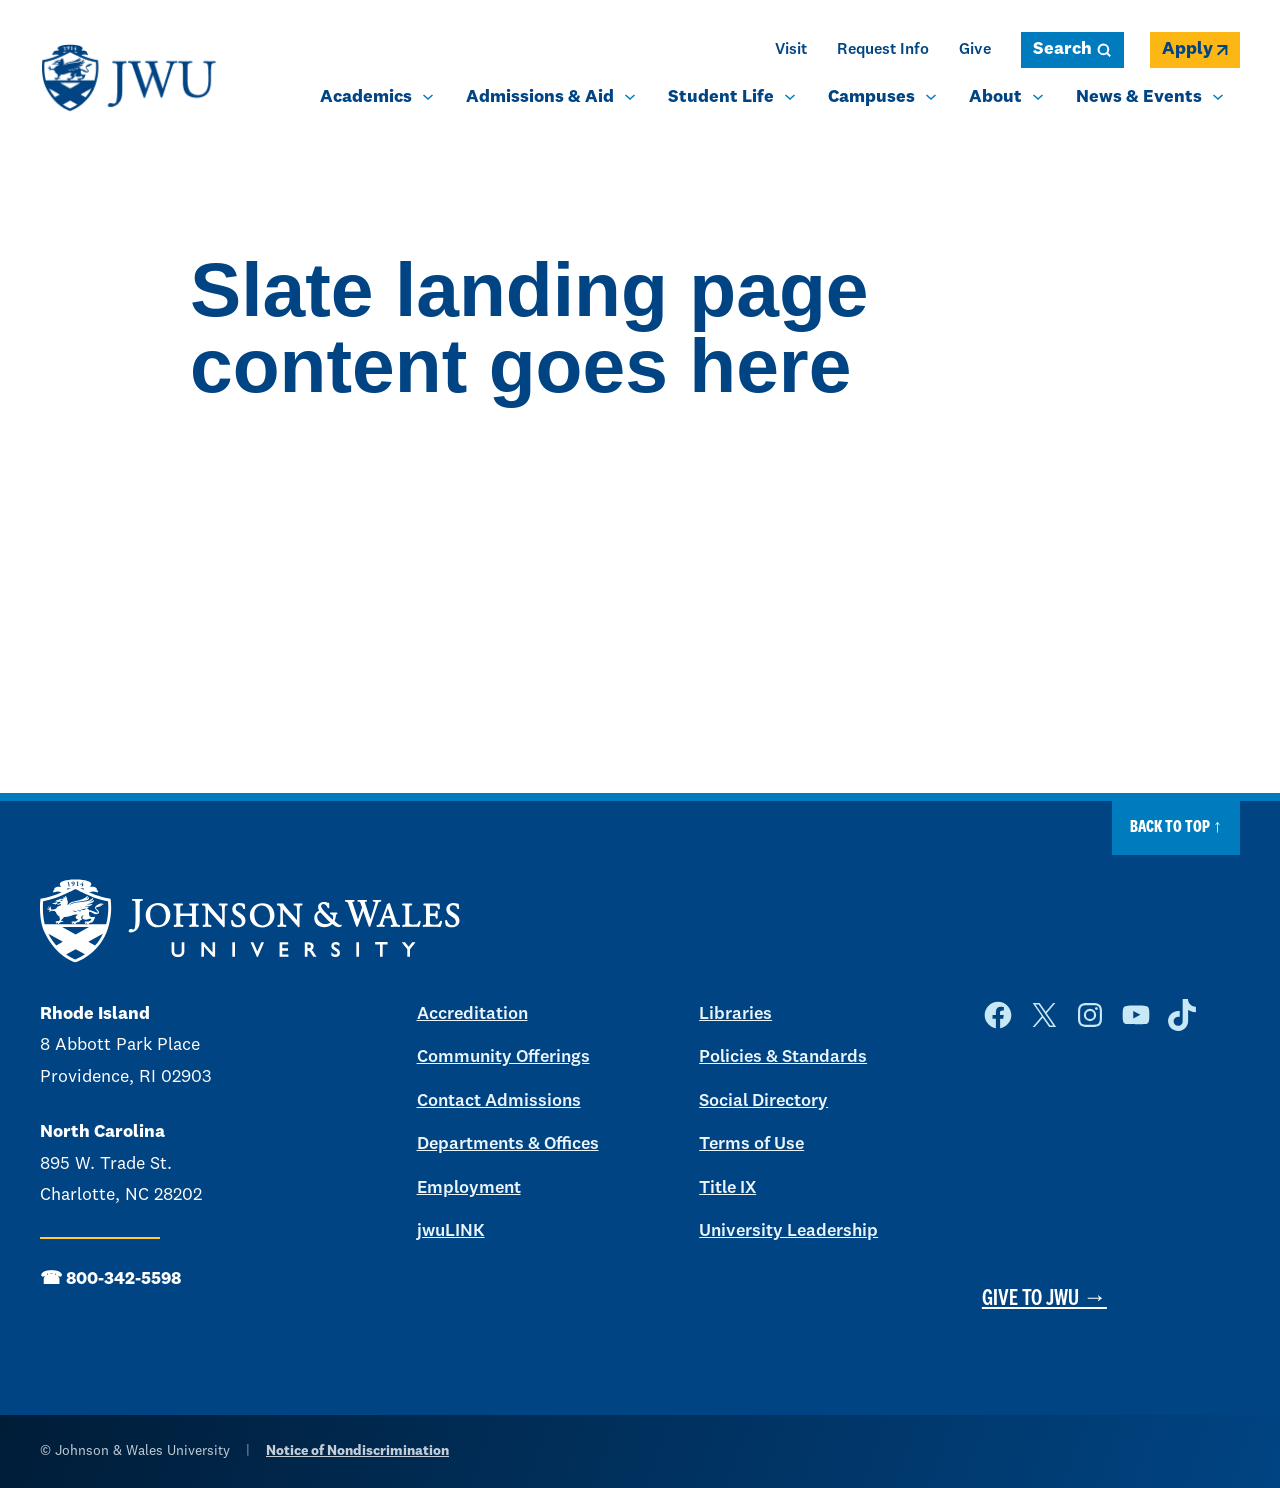
<file: JWU-Header-Footer/index.html>
<!doctype html>
<html lang="en">
<head>
  <meta charset="utf-8">
  <meta name="viewport" content="width=device-width, initial-scale=1">
  <title>JWU Slate Header and Footer</title>
  <link rel="stylesheet" href="styles.css">
</head>
<body>
  <a class="jwu-skip-link" href="#main-content">Skip to main content</a>

  <!-- JWU HEADER: paste this block into Slate's header area. -->
  <header class="jwu-site-header" data-jwu-header>
    <div class="jwu-header-inner">
      <a class="jwu-header-logo" href="https://www.jwu.edu/" aria-label="Johnson &amp; Wales University home">
        <img src="assets/jwu-header-logo.png" alt="JWU">
      </a>

      <button class="jwu-menu-toggle" type="button" aria-expanded="false" aria-controls="jwu-navigation">
        <span class="jwu-menu-toggle-label">Menu</span>
        <span class="jwu-menu-toggle-icon" aria-hidden="true"></span>
      </button>

      <div class="jwu-header-menus" id="jwu-navigation">
        <nav class="jwu-utility-nav" aria-label="Utility navigation">
          <a href="https://www.jwu.edu/admissions-aid/visit/">Visit</a>
          <a href="https://www.jwu.edu/admissions-aid/request-info/">Request Info</a>
          <a href="https://www.jwu.edu/giving/">Give</a>
          <a class="jwu-action jwu-action-search" href="https://www.jwu.edu/search/">Search <svg viewBox="0 0 16 16" aria-hidden="true"><path d="m13.476 13.476-2.641-2.641M12.259 7.392a4.867 4.867 0 1 1-9.735 0 4.867 4.867 0 0 1 9.735 0Z"/></svg></a>
          <a class="jwu-action jwu-action-apply" href="https://www.jwu.edu/apply/">Apply <svg viewBox="0 0 11 11" aria-hidden="true"><path d="M9.414 9V1h-8M9.414 1l-8 8"/></svg></a>
        </nav>

        <nav class="jwu-primary-nav" aria-label="Main navigation">
          <div class="jwu-nav-item">
            <a href="https://www.jwu.edu/academics/">Academics</a>
            <button type="button" aria-expanded="false" aria-label="Show Academics links"><svg viewBox="0 0 12 12" aria-hidden="true"><path d="M1.5 4 6 8l4.5-4"/></svg></button>
            <div class="jwu-submenu">
              <a href="https://www.jwu.edu/academics/">Academics Overview</a>
              <a href="https://www.jwu.edu/academics/accelerated-masters/">Accelerated Programs</a>
              <a href="https://www.jwu.edu/academics/experiential-education/">Experiential Education &amp; Career Services</a>
              <a href="https://www.jwu.edu/academics/academic-support/">Academic Support</a>
              <a href="https://www.jwu.edu/academics/faculty/">Faculty</a>
              <a href="https://www.jwu.edu/academics/colleges/">Colleges</a>
              <a href="https://www.jwu.edu/academics/academic-calendars/">Academic Calendars</a>
              <a href="https://www.jwu.edu/academics/majors-and-programs/">Majors &amp; Programs</a>
            </div>
          </div>
          <div class="jwu-nav-item">
            <a href="https://www.jwu.edu/admissions-aid/">Admissions &amp; Aid</a>
            <button type="button" aria-expanded="false" aria-label="Show Admissions and Aid links"><svg viewBox="0 0 12 12" aria-hidden="true"><path d="M1.5 4 6 8l4.5-4"/></svg></button>
            <div class="jwu-submenu">
              <a href="https://www.jwu.edu/admissions-aid/">Admissions &amp; Aid Overview</a>
              <a href="https://www.jwu.edu/admissions-aid/undergraduate-admissions/">Undergraduate Admissions</a>
              <a href="https://www.jwu.edu/admissions-aid/graduate-admissions/">Graduate Admissions</a>
              <a href="https://www.jwu.edu/admissions-aid/cost-aid/">Cost &amp; Aid</a>
              <a href="https://www.jwu.edu/admissions-aid/cost-aid/scholarships-grants-loans/">Scholarships, Grants &amp; Loans</a>
              <a href="https://www.jwu.edu/admissions-aid/visit/">Visit</a>
            </div>
          </div>
          <div class="jwu-nav-item">
            <a href="https://www.jwu.edu/student-life/">Student Life</a>
            <button type="button" aria-expanded="false" aria-label="Show Student Life links"><svg viewBox="0 0 12 12" aria-hidden="true"><path d="M1.5 4 6 8l4.5-4"/></svg></button>
            <div class="jwu-submenu">
              <a href="https://www.jwu.edu/student-life/">Student Life Overview</a>
              <a href="https://www.jwu.edu/student-life/providence/">Providence, RI</a>
              <a href="https://www.jwu.edu/student-life/charlotte/">Charlotte, NC</a>
            </div>
          </div>
          <div class="jwu-nav-item">
            <a href="https://www.jwu.edu/campuses/">Campuses</a>
            <button type="button" aria-expanded="false" aria-label="Show Campuses links"><svg viewBox="0 0 12 12" aria-hidden="true"><path d="M1.5 4 6 8l4.5-4"/></svg></button>
            <div class="jwu-submenu">
              <a href="https://www.jwu.edu/campuses/">Campuses Overview</a>
              <a href="https://www.jwu.edu/campuses/providence/">Providence Campus</a>
              <a href="https://www.jwu.edu/campuses/charlotte/">Charlotte Campus</a>
              <a href="https://online.jwu.edu/">JWU Online</a>
            </div>
          </div>
          <div class="jwu-nav-item">
            <a href="https://www.jwu.edu/about/">About</a>
            <button type="button" aria-expanded="false" aria-label="Show About links"><svg viewBox="0 0 12 12" aria-hidden="true"><path d="M1.5 4 6 8l4.5-4"/></svg></button>
            <div class="jwu-submenu">
              <a href="https://www.jwu.edu/about/">About Overview</a>
              <a href="https://www.jwu.edu/about/why-jwu/">Why JWU?</a>
              <a href="https://www.jwu.edu/about/university-leadership/">University Leadership</a>
              <a href="https://www.jwu.edu/about/community-offerings/">Community Offerings</a>
              <a href="https://www.jwu.edu/about/sustainability/">Sustainability</a>
              <a href="https://www.jwu.edu/about/offices-departments/">Offices, Departments &amp; Services</a>
              <a href="https://www.jwu.edu/alumni/">Alumni</a>
              <a href="https://www.jwu.edu/about/jobs/">Working at JWU</a>
              <a href="https://www.jwu.edu/about/policies/">Policies &amp; Standards</a>
            </div>
          </div>
          <div class="jwu-nav-item">
            <a href="https://www.jwu.edu/jwu-today/">News &amp; Events</a>
            <button type="button" aria-expanded="false" aria-label="Show News and Events links"><svg viewBox="0 0 12 12" aria-hidden="true"><path d="M1.5 4 6 8l4.5-4"/></svg></button>
            <div class="jwu-submenu">
              <a href="https://www.jwu.edu/jwu-today/">News &amp; Events Overview</a>
              <a href="https://www.jwu.edu/jwu-today/media-press-center/">Media &amp; Press Center</a>
              <a href="https://www.jwu.edu/university-events/">University Events</a>
              <a href="https://events.jwu.edu/">Events Calendar</a>
              <a href="https://www.jwu.edu/jwu-today/magazine/">Magazine</a>
            </div>
          </div>
        </nav>
      </div>
    </div>
  </header>

  <!-- Demo content only. Replace with the Slate landing-page content. -->
  <main class="jwu-demo-content" id="main-content" tabindex="-1">
    <p class="jwu-demo-eyebrow"></p>
    <h1>Slate landing page content goes here</h1>
  </main>

  <!-- JWU FOOTER: paste this block into Slate's footer area. -->
  <footer class="jwu-site-footer">
    <div class="jwu-footer-inner">
      <p class="jwu-back-to-top"><a href="#main-content">Back to top ↑</a></p>

      <a class="jwu-footer-logo" href="https://www.jwu.edu/">
        <img src="assets/jwu-logo-white.svg" alt="Johnson &amp; Wales University">
      </a>

      <div class="jwu-footer-grid">
        <div class="jwu-footer-contact">
          <p><strong>Rhode Island</strong><br>8 Abbott Park Place<br>Providence, RI 02903</p>
          <p><strong>North Carolina</strong><br>895 W. Trade St.<br>Charlotte, NC 28202</p>
          <hr>
          <p><a class="jwu-phone" href="tel:+18003425598">☎ 800-342-5598</a></p>
        </div>

        <nav class="jwu-footer-links" aria-label="Footer links, first column">
          <a href="https://www.jwu.edu/accreditation/">Accreditation</a>
          <a href="https://www.jwu.edu/about/community-offerings/">Community Offerings</a>
          <a href="https://www.jwu.edu/admissions-aid/contact-admissions/">Contact Admissions</a>
          <a href="https://www.jwu.edu/about/offices-departments/">Departments &amp; Offices</a>
          <a href="https://www.jwu.edu/about/jobs/">Employment</a>
          <a href="https://link.jwu.edu/">jwuLINK</a>
        </nav>

        <nav class="jwu-footer-links" aria-label="Footer links, second column">
          <a href="https://www.jwu.edu/academics/academic-support/library/">Libraries</a>
          <a href="https://www.jwu.edu/about/policies/">Policies &amp; Standards</a>
          <a href="https://www.jwu.edu/social-media-directory/">Social Directory</a>
          <a href="https://www.jwu.edu/about/policies/terms-of-use/">Terms of Use</a>
          <a href="https://www.jwu.edu/about/policies/title-ix/">Title IX</a>
          <a href="https://www.jwu.edu/about/university-leadership/">University Leadership</a>
        </nav>

        <div class="jwu-footer-social">
          <div class="jwu-social-links" aria-label="JWU social media">
            <a href="https://www.facebook.com/johnsonandwales/" aria-label="Facebook"><svg viewBox="0 0 24 24" aria-hidden="true"><path d="M12 2C6.5 2 2 6.5 2 12c0 5 3.7 9.1 8.4 9.9v-7H7.9V12h2.5V9.8c0-2.5 1.5-3.9 3.8-3.9 1.1 0 2.2.2 2.2.2v2.5h-1.3c-1.2 0-1.6.8-1.6 1.6V12h2.8l-.4 2.9h-2.3v7C18.3 21.1 22 17 22 12c0-5.5-4.5-10-10-10z"/></svg></a>
            <a href="https://x.com/JohnsonAndWales" aria-label="X"><svg viewBox="0 0 24 24" aria-hidden="true"><path d="M13.982 10.622 20.54 3h-1.554l-5.693 6.618L8.745 3H3.5l6.876 10.007L3.5 21h1.554l6.012-6.989L15.868 21h5.245l-7.131-10.378Zm-2.128 2.474-.697-.997-5.543-7.93H8l4.474 6.4.697.996 5.815 8.318h-2.387l-4.745-6.787Z"/></svg></a>
            <a href="https://www.instagram.com/johnsonandwales/" aria-label="Instagram"><svg viewBox="0 0 24 24" aria-hidden="true"><path d="M12 4.622c2.403 0 2.688.009 3.637.052.877.04 1.354.187 1.671.31.42.163.72.358 1.035.673.315.315.51.615.673 1.035.123.317.27.794.31 1.671.043.949.052 1.234.052 3.637s-.009 2.688-.052 3.637c-.04.877-.187 1.354-.31 1.671-.163.42-.358.72-.673 1.035-.315.315-.615.51-1.035.673-.317.123-.794.27-1.671.31-.949.043-1.233.052-3.637.052s-2.688-.009-3.637-.052c-.877-.04-1.354-.187-1.671-.31-.42-.163-.72-.358-1.035-.673-.315-.315-.51-.615-.673-1.035-.123-.317-.27-.794-.31-1.671C4.631 14.688 4.622 14.403 4.622 12s.009-2.688.052-3.637c.04-.877.187-1.354.31-1.671.163-.42.358-.72.673-1.035.315-.315.615-.51 1.035-.673.317-.123.794-.27 1.671-.31C9.312 4.631 9.597 4.622 12 4.622M12 3c-2.444 0-2.751.01-3.711.054-.958.044-1.612.196-2.184.418-.592.23-1.094.538-1.594 1.039-.5.5-.808 1.002-1.038 1.594-.223.572-.375 1.226-.419 2.184C3.01 9.249 3 9.556 3 12s.01 2.751.054 3.711c.044.958.196 1.612.418 2.185.23.592.538 1.094 1.038 1.594.5.5 1.002.808 1.594 1.038.572.222 1.227.375 2.185.418C9.249 20.99 9.556 21 12 21s2.751-.01 3.711-.054c.958-.044 1.612-.196 2.185-.418.592-.23 1.094-.538 1.594-1.038.5-.5.808-1.002 1.038-1.594.222-.573.375-1.227.418-2.185C20.99 14.751 21 14.444 21 12s-.01-2.751-.054-3.711c-.044-.958-.196-1.612-.418-2.184-.23-.592-.538-1.094-1.038-1.594-.5-.501-1.002-.809-1.594-1.039-.573-.222-1.227-.374-2.185-.418C14.751 3.01 14.444 3 12 3Zm0 4.378A4.622 4.622 0 1 0 12 16.622 4.622 4.622 0 0 0 12 7.378Zm0 7.622a3 3 0 1 1 0-6 3 3 0 0 1 0 6Zm4.804-8.884a1.08 1.08 0 1 0 0 2.16 1.08 1.08 0 0 0 0-2.16Z"/></svg></a>
            <a href="https://www.youtube.com/@JohnsonAndWales" aria-label="YouTube"><svg viewBox="0 0 24 24" aria-hidden="true"><path d="M21.8 8.001s-.195-1.378-.795-1.985c-.76-.797-1.613-.801-2.004-.847-2.799-.202-6.997-.202-6.997-.202h-.009s-4.198 0-6.997.202c-.39.047-1.242.051-2.003.847C2.395 6.623 2.2 8.001 2.2 8.001S2 9.62 2 11.238v1.517c0 1.618.2 3.237.2 3.237s.195 1.378.795 1.985c.761.797 1.76.771 2.205.855 1.6.153 6.8.201 6.8.201s4.203-.006 7.001-.209c.391-.047 1.243-.051 2.004-.847.6-.607.795-1.985.795-1.985s.2-1.618.2-3.237v-1.517C22 9.62 21.8 8.001 21.8 8.001ZM9.935 14.594l-.001-5.62 5.404 2.82-5.403 2.8Z"/></svg></a>
            <a href="https://www.tiktok.com/@johnsonandwales" aria-label="TikTok"><svg viewBox="0 0 32 32" aria-hidden="true"><path d="M16.708.027c1.745-.027 3.48-.011 5.213-.027.105 2.041.839 4.12 2.333 5.563 1.491 1.479 3.6 2.156 5.652 2.385v5.369c-1.923-.063-3.855-.463-5.6-1.291-.76-.344-1.468-.787-2.161-1.24-.009 3.896.016 7.787-.025 11.667-.104 1.864-.719 3.719-1.803 5.255-1.744 2.557-4.771 4.224-7.88 4.276-1.907.109-3.812-.411-5.437-1.369-2.693-1.588-4.588-4.495-4.864-7.615-.032-.667-.043-1.333-.016-1.984.24-2.537 1.495-4.964 3.443-6.615 2.208-1.923 5.301-2.839 8.197-2.297.027 1.975-.052 3.948-.052 5.923-1.323-.428-2.869-.308-4.025.495-.844.547-1.485 1.385-1.819 2.333-.276.676-.197 1.427-.181 2.145.317 2.188 2.421 4.027 4.667 3.828 1.489-.016 2.916-.88 3.692-2.145.251-.443.532-.896.547-1.417.131-2.385.079-4.76.095-7.145.011-5.375-.016-10.735.025-16.093Z"/></svg></a>
          </div>
          <a class="jwu-give-link" href="https://www.jwu.edu/giving/">Give to JWU →</a>
        </div>
      </div>
    </div>

    <div class="jwu-footer-legal">
      <div class="jwu-footer-legal-inner">
        <span>© Johnson &amp; Wales University</span>
        <a href="https://catalog.jwu.edu/handbook/generalinformationandpolicies/discriminationandharassment/nondiscriminationstatement/">Notice of Nondiscrimination</a>
      </div>
    </div>
  </footer>

  <script src="script.js"></script>
</body>
</html>
</file>
<file: JWU-Header-Footer/styles.css>
/* Namespaced JWU header/footer styles for Slate landing pages. */
@font-face { font-family: "National 2"; src: url("assets/fonts/National2-Regular.otf") format("opentype"); font-style: normal; font-weight: 400; font-display: swap; }
@font-face { font-family: "National 2"; src: url("assets/fonts/National2-Medium.otf") format("opentype"); font-style: normal; font-weight: 500; font-display: swap; }
@font-face { font-family: "National 2"; src: url("assets/fonts/National2-Bold.otf") format("opentype"); font-style: normal; font-weight: 700; font-display: swap; }
@font-face { font-family: "National 2 Condensed"; src: url("assets/fonts/National2Condensed-Regular.otf") format("opentype"); font-style: normal; font-weight: 400; font-display: swap; }
@font-face { font-family: "National 2 Condensed"; src: url("assets/fonts/National2Condensed-Medium.otf") format("opentype"); font-style: normal; font-weight: 500; font-display: swap; }
@font-face { font-family: "National 2 Condensed"; src: url("assets/fonts/National2Condensed-Bold.otf") format("opentype"); font-style: normal; font-weight: 700; font-display: swap; }

body { margin: 0; }
:root {
  --jwu-navy: #004483;
  --jwu-deep-navy: #002548;
  --jwu-footer-navy: #00305c;
  --jwu-bright-blue: #007bbd;
  --jwu-pale-blue: #c9e8f5;
  --jwu-gold: #ffcc35;
  --jwu-apply-gold: #fdb714;
  --jwu-white: #fff;
  --jwu-ink: #102030;
  --jwu-muted: #c4ced8;
  --jwu-max: 1200px;
  --jwu-font: "National 2", "Helvetica Neue", Arial, sans-serif;
  --jwu-font-condensed: "National 2 Condensed", "Arial Narrow", Arial, sans-serif;
}

.jwu-site-header *, .jwu-site-footer * { box-sizing: border-box; }
.jwu-site-header a, .jwu-site-footer a { color: inherit; }

.jwu-skip-link {
  position: fixed; left: 1rem; top: -5rem; z-index: 10000;
  padding: .75rem 1rem; background: var(--jwu-gold); color: var(--jwu-deep-navy);
  font: 700 1rem/1.2 var(--jwu-font-condensed);
}
.jwu-skip-link:focus { top: 1rem; }

.jwu-site-header {
  position: relative; z-index: 1000;
  background: var(--jwu-white); color: var(--jwu-deep-navy);
  font-family: var(--jwu-font);
}
.jwu-header-inner {
  width: calc(100% - 32px); max-width: var(--jwu-max); min-height: 124px; margin: 0 auto; padding: 32px 0 24px;
  display: flex; align-items: center; justify-content: space-between; gap: 24px;
}
.jwu-header-logo {
  width: 178px; height: 68px; padding: 0; flex: 0 0 178px;
  display: grid; place-items: center; background: transparent; text-decoration: none;
}
.jwu-header-logo img { display: block; width: 100%; height: auto; }
.jwu-header-menus { flex: 1; min-width: 0; }
.jwu-utility-nav { display: flex; justify-content: flex-end; align-items: stretch; gap: 6px; }
.jwu-utility-nav > a {
  display: inline-flex; align-items: center; padding: 8px 12px;
  color: var(--jwu-navy); font-size: 16px; font-weight: 500; text-decoration: none;
}
.jwu-utility-nav > a:nth-child(3) { margin-right: 12px; }
.jwu-utility-nav > a:hover, .jwu-utility-nav > a:focus-visible { color: var(--jwu-bright-blue); }
.jwu-utility-nav .jwu-action { gap: 4px; color: var(--jwu-white); font-size: 18px; font-weight: 700; line-height: 1.1; }
.jwu-utility-nav .jwu-action { font-family: var(--jwu-font); }
.jwu-utility-nav .jwu-action-search { background: var(--jwu-bright-blue); }
.jwu-utility-nav .jwu-action-search { margin-right: 20px; }
.jwu-utility-nav .jwu-action-apply { background: var(--jwu-apply-gold); color: var(--jwu-navy); }
.jwu-utility-nav .jwu-action-search:hover,
.jwu-utility-nav .jwu-action-search:focus-visible { background: var(--jwu-navy); color: var(--jwu-white); }
.jwu-utility-nav .jwu-action-apply:hover,
.jwu-utility-nav .jwu-action-apply:focus-visible { background: var(--jwu-gold); color: var(--jwu-navy); }
.jwu-utility-nav .jwu-action svg { width: 16px; height: 16px; fill: none; stroke: currentColor; stroke-width: 2; stroke-linecap: square; stroke-linejoin: round; }
.jwu-utility-nav .jwu-action-apply svg { width: 11px; height: 11px; }

.jwu-primary-nav { display: flex; justify-content: flex-end; align-items: stretch; margin-top: 6px; }
.jwu-nav-item { position: relative; display: flex; align-items: center; }
.jwu-nav-item > a {
  padding: 12px 4px 12px 16px; color: var(--jwu-navy);
  font-size: 18px; font-weight: 700; line-height: 1.25; text-decoration: none; white-space: nowrap;
}
.jwu-nav-item > button {
  border: 0; padding: 12px 16px 12px 6px; background: transparent; color: var(--jwu-bright-blue);
  font: 700 18px/1 var(--jwu-font); cursor: pointer;
}
.jwu-nav-item > button svg { display: block; width: 12px; height: 12px; fill: none; stroke: currentColor; stroke-width: 1.5; transition: transform .2s ease; }
.jwu-nav-item.jwu-is-open > button svg { transform: rotate(180deg); }
.jwu-nav-item:hover, .jwu-nav-item:focus-within { background: #002d56; border-bottom: 1px solid rgba(0,123,189,.5); }
.jwu-nav-item:hover > a, .jwu-nav-item:focus-within > a { color: var(--jwu-white); }
.jwu-nav-item:hover > .jwu-submenu, .jwu-nav-item:focus-within > .jwu-submenu,
.jwu-nav-item.jwu-is-open > .jwu-submenu { display: block; }
.jwu-submenu {
  position: absolute; top: 100%; left: 0; display: none; width: 275px;
  background: #00386b; color: var(--jwu-pale-blue); box-shadow: 0 12px 24px rgba(0,0,0,.18);
}
.jwu-nav-item:nth-last-child(-n + 2) .jwu-submenu { left: auto; right: 0; }
.jwu-submenu a {
  display: block; padding: 8px 24px; color: inherit; font-size: 18px; font-weight: 500;
  line-height: 1.5; text-decoration: none; border-bottom: 1px dashed rgba(0,123,189,.5);
}
.jwu-submenu a:last-child { border-bottom: 0; }
.jwu-submenu a:hover, .jwu-submenu a:focus-visible { background: rgba(0,123,189,.65); color: white; }
.jwu-menu-toggle { display: none; }

.jwu-site-footer {
  border-top: 8px solid var(--jwu-bright-blue); background: var(--jwu-navy); color: var(--jwu-white);
  font: 350 18px/1.75 var(--jwu-font);
}
.jwu-footer-inner { width: calc(100% - 32px); max-width: var(--jwu-max); margin: 0 auto; padding: 0; }
.jwu-back-to-top { margin: 0; text-align: right; }
.jwu-back-to-top a {
  display: inline-block; margin-top: -1px; padding: 12px 18px;
  background: var(--jwu-bright-blue); color: white; font-family: var(--jwu-font-condensed); font-weight: 700; text-transform: uppercase; text-decoration: none;
}
.jwu-back-to-top a:hover, .jwu-back-to-top a:focus-visible { background: var(--jwu-gold); color: var(--jwu-deep-navy); }
.jwu-footer-logo { display: inline-block; margin: 24px 0 0; }
.jwu-footer-logo img { display: block; width: min(420px, 76vw); height: auto; }
.jwu-footer-grid {
  display: grid; grid-template-columns: 1.4fr 1fr 1fr 1.1fr; gap: 48px;
  margin: 24px 0 48px; padding: 0 0 48px;
}
.jwu-footer-contact p { margin: 0 0 24px; }
.jwu-footer-contact strong { font-weight: 800; }
.jwu-footer-contact hr { width: 120px; margin: 25px 0; border: 0; border-top: 2px solid var(--jwu-gold); }
.jwu-phone { font-weight: 700; text-decoration: none; }
.jwu-footer-links { display: flex; flex-direction: column; align-items: flex-start; gap: 12px; }
.jwu-footer-links a { color: #eaf5fb; font-weight: 500; }
.jwu-footer-links a:hover, .jwu-footer-links a:focus-visible { color: white; }
.jwu-footer-social { display: flex; flex-direction: column; align-items: flex-start; }
.jwu-social-links { display: flex; flex-wrap: wrap; gap: 14px; }
.jwu-social-links a { width: 32px; height: 32px; display: block; color: var(--jwu-pale-blue); text-decoration: none; }
.jwu-social-links svg { display: block; width: 100%; height: 100%; fill: currentColor; }
.jwu-social-links a:hover, .jwu-social-links a:focus-visible { color: white; }
.jwu-give-link { margin-top: auto; color: #eaf5fb; font-family: var(--jwu-font-condensed); font-size: 24px; font-weight: 500; text-transform: uppercase; }
.jwu-footer-legal { background: linear-gradient(109deg, #001d38 0%, var(--jwu-navy) 100%); }
.jwu-footer-legal-inner {
  width: calc(100% - 32px); max-width: var(--jwu-max); margin: 0 auto; padding: 24px 0;
  display: flex; gap: 16px; color: var(--jwu-muted); font-size: 14px;
}
.jwu-footer-legal-inner span::after { content: "|"; margin-left: 16px; color: #8292a2; }
.jwu-footer-legal-inner a { font-weight: 600; }

.jwu-demo-content { max-width: 900px; min-height: 52vh; margin: auto; padding: 90px 24px; font-family: Arial, sans-serif; }
.jwu-demo-content h1 { color: var(--jwu-navy); font-size: clamp(2.3rem, 6vw, 5rem); line-height: 1; margin: .15em 0 .35em; }
.jwu-demo-eyebrow { color: var(--jwu-bright-blue); font-weight: 800; letter-spacing: .1em; text-transform: uppercase; }

@media (max-width: 1200px) {
  .jwu-header-inner { min-height: 94px; }
  .jwu-menu-toggle {
    margin-left: auto; display: inline-flex; align-items: center; gap: 12px;
    border: 0; padding: 12px; background: transparent; color: var(--jwu-deep-navy);
    font: 700 17px/1 var(--jwu-font-condensed); cursor: pointer;
  }
  .jwu-menu-toggle-icon { width: 28px; height: 18px; border-block: 2px solid currentColor; position: relative; }
  .jwu-menu-toggle-icon::after { content: ""; position: absolute; left: 0; right: 0; top: 7px; border-top: 2px solid currentColor; }
  .jwu-menu-toggle[aria-expanded="true"] .jwu-menu-toggle-icon { border: 0; }
  .jwu-menu-toggle[aria-expanded="true"] .jwu-menu-toggle-icon::before,
  .jwu-menu-toggle[aria-expanded="true"] .jwu-menu-toggle-icon::after {
    content: ""; position: absolute; left: 0; top: 8px; width: 28px; border-top: 2px solid currentColor; transform: rotate(45deg);
  }
  .jwu-menu-toggle[aria-expanded="true"] .jwu-menu-toggle-icon::after { transform: rotate(-45deg); }
  .jwu-header-menus {
    position: absolute; top: 100%; left: 0; right: 0; display: none;
    max-height: calc(100vh - 94px); overflow-y: auto; background: #edf1f4;
    box-shadow: 0 12px 24px rgba(0,0,0,.18);
  }
  .jwu-header-menus.jwu-is-open { display: flex; flex-direction: column-reverse; }
  .jwu-primary-nav { display: block; margin-top: 0; padding: 16px 24px; }
  .jwu-nav-item { display: grid; grid-template-columns: 1fr auto; border-bottom: 1px solid #ccd6df; }
  .jwu-nav-item > a { padding: 16px 8px; font-size: 19px; }
  .jwu-nav-item > button { padding: 16px; }
  .jwu-nav-item:hover, .jwu-nav-item:focus-within { background: transparent; }
  .jwu-nav-item:hover > .jwu-submenu, .jwu-nav-item:focus-within > .jwu-submenu { display: none; }
  .jwu-nav-item.jwu-is-open > .jwu-submenu { display: block; }
  .jwu-submenu, .jwu-nav-item:nth-last-child(-n + 2) .jwu-submenu {
    position: static; grid-column: 1 / -1; width: auto; box-shadow: none;
  }
  .jwu-utility-nav { padding: 20px 24px 26px; justify-content: flex-start; flex-wrap: wrap; gap: 0; background: white; }
  .jwu-utility-nav .jwu-action { order: -1; }
}

@media (max-width: 760px) {
  .jwu-header-inner { padding-inline: 16px; }
  .jwu-header-logo { width: 150px; }
  .jwu-header-logo img { width: 100%; height: auto; }
  .jwu-menu-toggle-label { position: absolute; width: 1px; height: 1px; overflow: hidden; clip: rect(0 0 0 0); }
  .jwu-footer-grid { grid-template-columns: 1fr 1fr; grid-template-areas: "links1 links2" "social social" "contact contact"; gap: 28px 22px; padding-bottom: 36px; }
  .jwu-footer-contact { grid-area: contact; }
  .jwu-footer-links:nth-of-type(1) { grid-area: links1; }
  .jwu-footer-links:nth-of-type(2) { grid-area: links2; }
  .jwu-footer-social { grid-area: social; gap: 28px; }
  .jwu-give-link { margin-top: 0; }
  .jwu-footer-legal { border-bottom: 8px solid var(--jwu-deep-navy); }
  .jwu-footer-legal-inner { flex-direction: column; gap: 5px; }
  .jwu-footer-legal-inner span::after { content: none; }
}

@media (prefers-reduced-motion: no-preference) {
  .jwu-site-header a, .jwu-site-footer a { transition: color .15s ease, background-color .15s ease; }
}
</file>
